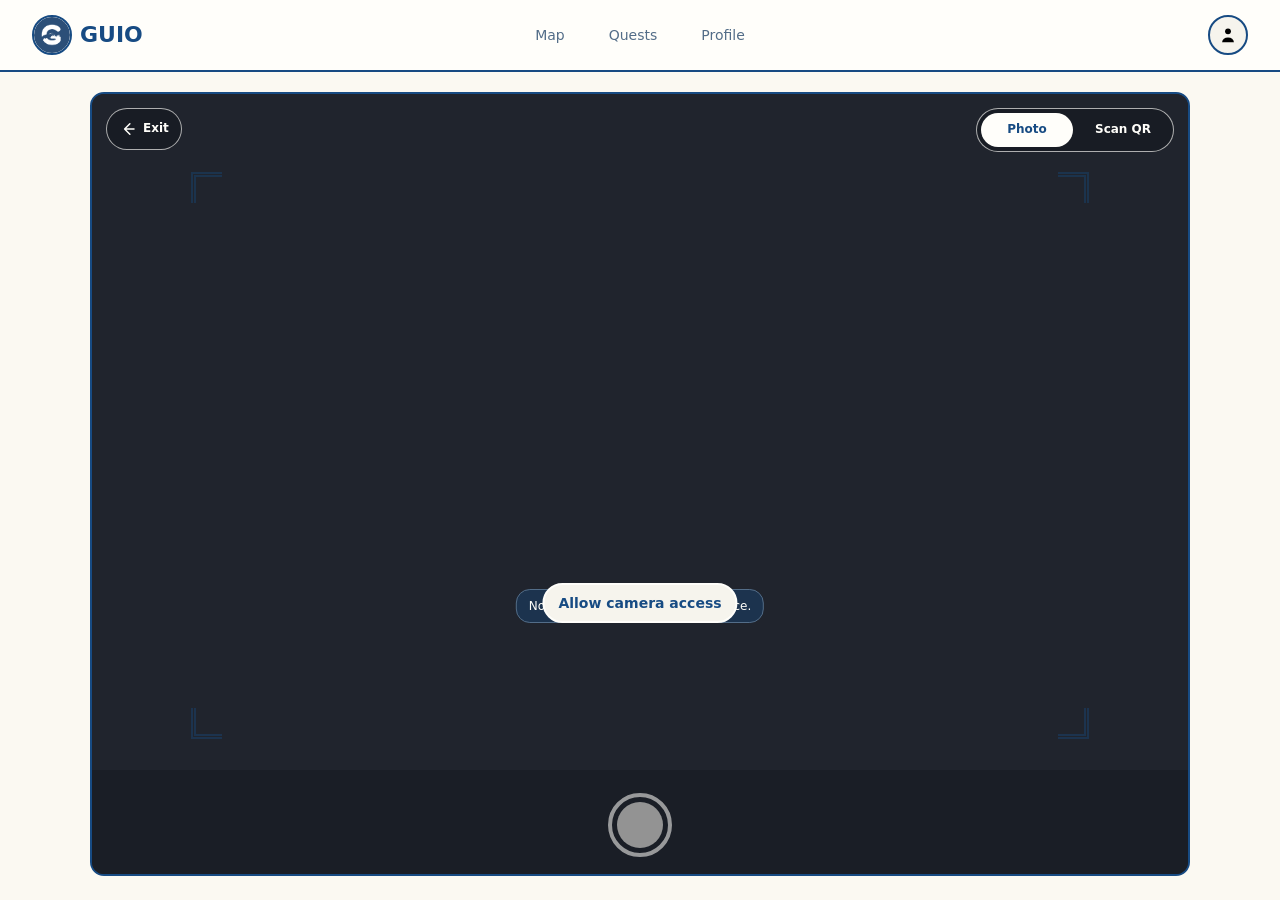
<file: html/camera.html>
<!-- Camera -->

<!doctype html>
<html lang="en">

<head>
  <meta charset="utf-8">
  <meta name="viewport" content="width=device-width, initial-scale=1">
  <title>GUIO — Camera</title>
  <meta name="theme-color" content="#FBF9F2">
  <link rel="icon" type="image/png" href="../assets/guio_logo.png"> <!-- Logo for browser tab -->
  <link rel="stylesheet" href="../css/camera.css?v=restore-mobile-quest-tab-1">
  <script src="../js/gallery-storage.js?v=1" defer></script>
  <script src="../js/profile.js?v=15" defer></script>
  <script src="../js/camera.js?v=photo-saved-gallery-1" defer></script>
</head>

<body>

  <!-- Navigation bar -->
  <header id="top-nav">
    <h1 class="brand">
      <a href="../index.html">
        <span class="logo">
          <img class="logo-icon" src="../assets/guio_logo.png" alt="GUIO logo"></span>GUIO
      </a>
    </h1>
    <nav id="main-nav" aria-label="Main">
      <ul>
        <li><a href="../index.html">Map</a></li>
        <li><a href="quests.html">Quests</a></li>
        <li><a href="profile.html">Profile</a></li>
      </ul>
    </nav>
    <div class="header-stats" id="player-status">
      <div class="avatar" id="player-avatar" role="img" aria-label="Profile">
        <svg class="icon" viewBox="0 0 24 24" aria-hidden="true"><circle cx="12" cy="8" r="3.2"/><path d="M5.5 20c.4-3.4 2.8-5.3 6.5-5.3s6.1 1.9 6.5 5.3"/></svg>
      </div>
    </div>
  </header>

  <!-- Main content of camera webpage -->
  <main class="main">
    <section class="camera-panel">
      <video class="camera-feed" id="camera-feed" autoplay playsinline muted></video>
      <img class="captured-photo" id="captured-photo" alt="Captured check-in photo" hidden>
      <div class="gps-badge" id="gps-badge" hidden>
        <img class="gps-icon" src="../assets/pin.png" alt="">
        <span id="gps-badge-text">Locating you…</span>
      </div>

      <a class="camera-exit" href="../index.html" aria-label="Exit camera and return to map">
        <svg viewBox="0 0 24 24" aria-hidden="true" focusable="false">
          <path d="m14.5 5-7 7 7 7M8 12h12" />
        </svg>
        <span>Exit</span>
      </a>

      <div class="camera-modes" role="group" aria-label="Camera mode">
        <button class="camera-mode is-active" id="photo-mode" type="button" aria-pressed="true">Photo</button>
        <button class="camera-mode" id="qr-mode" type="button" aria-pressed="false">Scan QR</button>
      </div>

      <!-- Border design for camera -->
      <div class="camera">
        <i class="corner tl"></i>
        <i class="corner tr"></i>
        <i class="corner bl"></i>
        <i class="corner br"></i>
        <div class="preview-caption" id="preview-caption">Requesting camera access…</div>
        <button class="camera-retry" id="camera-retry" type="button" hidden>Allow camera access</button>
      </div>
      <div class="qr-result" id="qr-result" hidden aria-live="polite">
        <p id="qr-result-text"></p>
        <button id="qr-rescan" type="button" hidden>Scan again</button>
      </div>
      
      <!-- Dock for camera shutter, flash, and gallery -->
      <div class="camera-dock">
        <div class="shutter-wrap">
          <button class="shutter" id="capture-button" type="button" aria-label="Take photo"></button>
        </div>
      </div>
    </section>
    
    <!-- Sidebar contents -->
    <aside class="sidebar">
      <section class="site-card">
        <span class="site-thumb">
          <img class="site-icon" src="../assets/pin.png" alt="">
        </span>
        <!-- Nearest site card -->
        <div class="site-info">
          <span class="range-tag" id="range-tag">Finding your nearest spot…</span>
          <h1 id="site-name">Finding nearest spot…</h1>
          <p id="site-type">Waiting for your location.</p>
        </div>
      </section>
      <!-- Check-in steps card -->
      <section class="steps-card">
        <h2>Next step</h2>
        <div class="step current" id="step-photo">
          <span class="step-indicator">1</span>
          <span>Take your photo</span>
        </div>
        <div class="step pending" id="step-proof">
          <span class="step-indicator">2</span>
          <span>Your photo opens in My Gallery</span>
        </div>
      </section>
      <!-- Check-in stamp reward -->
      <section class="reward-card">
        <span class="photo-saved-check" role="img" aria-label="Success">
          <svg viewBox="0 0 48 48" aria-hidden="true">
            <path d="m11 24 9 9 18-19" />
          </svg>
        </span>
        <div>
          <strong id="reward-title">My Gallery</strong>
          <p id="reward-description">After you take a photo, it will be saved and your gallery will open.</p>
        </div>
      </section>
      <!-- List of recent check-ins card -->
      <section class="recent-card">
        <h2>Recent check-ins</h2>
        <div id="recent-checkins-list">
          <p class="recent-empty">Your saved photos appear in My Gallery.</p>
        </div>
      </section>
    </aside>
  </main>

  <!-- Pop up dialog after taking a picture -->
  <dialog class="checkin-dialog" id="checkin-dialog">
    <div class="checkin-dialog-content">
      <button class="dialog-close" id="close-checkin-dialog" type="button">×</button>
      <img class="reward-icon" src="../assets/camera.png" alt="">
      <h2 id="checkin-dialog-title">Photo saved</h2>
      <!-- Details about the site where the user checked in -->
      <p class="completion-site">
        <span id="completion-site-label" hidden>Spot</span>
        <span id="completion-site"></span>
        <span id="completion-site-separator"> · </span>
        <span id="verification-status" class="verification-status">Verified by GPS</span>
      </p>
      <p id="completion-verification" hidden></p>
      <div class="completion-rewards">
        <span>
          <span id="completion-stamp-label">Saved to</span>
          <span id="completion-stamp">My Gallery</span>
        </span>
      </div>
      <!-- Display current quest -->
      <div class="completion-quest" id="completion-quest" hidden>
        <img src="../assets/Group.png" alt="">
        <span>Hidden Gems Trail: — / — sites</span>
      </div>
      <div id="completion-distance-row" hidden>
        <span>Distance</span>
        <span id="completion-distance"></span>
      </div>
      <div class="dialog-actions">
        <button class="dialog-done" id="done-checkin-dialog" type="button">Take another photo</button>
        <a class="view-passport" id="view-gallery-link" href="profile.html#view-gallery">View My Gallery</a>
      </div>
    </div>
  </dialog>

</body>
</html>
</file>
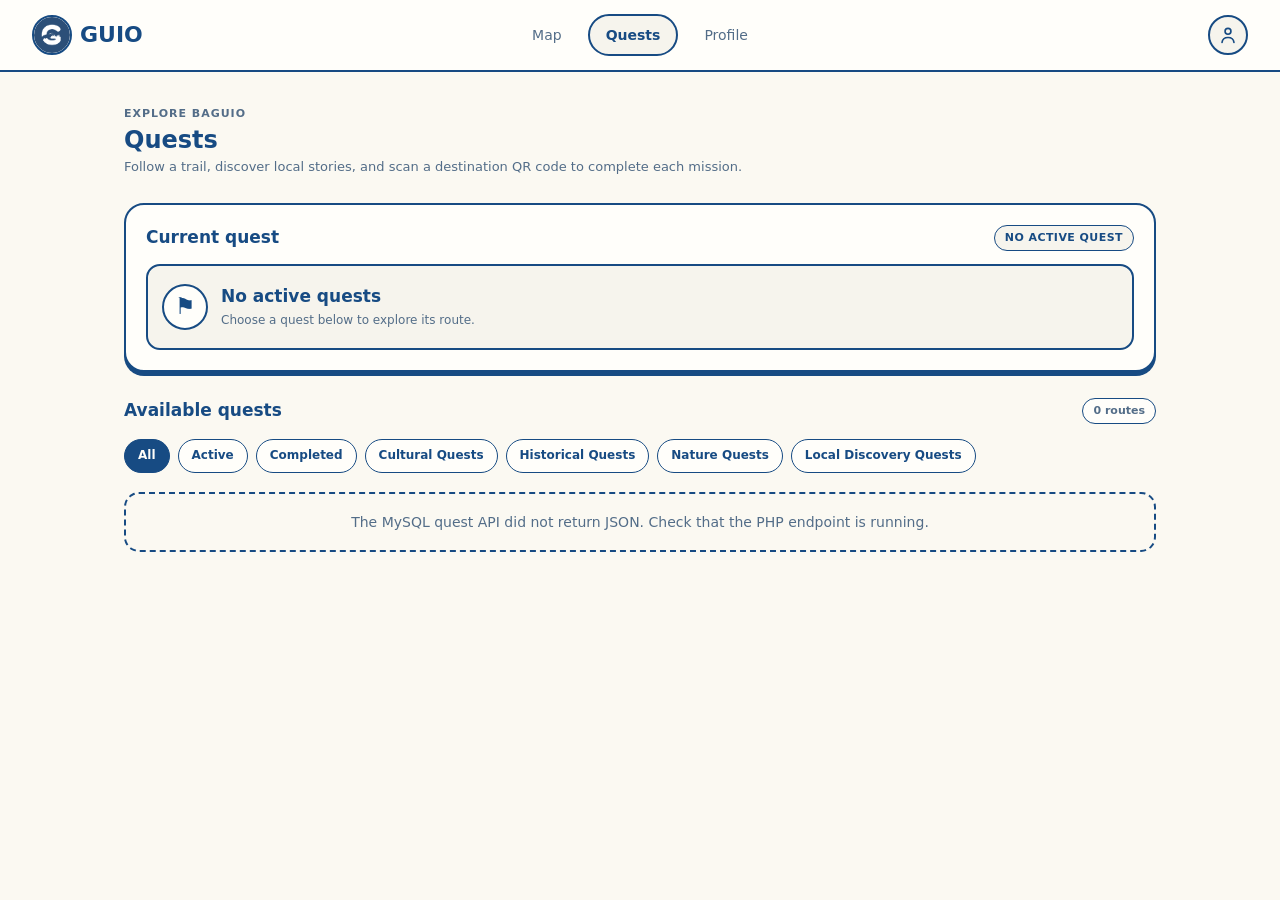
<file: html/quests.html>
<!doctype html>
<html lang="en">
<head>
  <meta charset="utf-8">
  <meta name="viewport" content="width=device-width, initial-scale=1">
  <meta name="theme-color" content="#FBF9F2">
  <title>GUIO - Quests</title>
  <link rel="icon" type="image/png" href="../assets/guio_logo.png">
  <link rel="stylesheet" href="../css/quests.css?v=quest-qr-scan-only-1">
  <script src="../js/account-context.js?v=2" defer></script>
  <script src="../js/quests.js?v=quest-qr-scan-only-1" defer></script>
</head>
<body>
  <header id="top-nav">
    <h1 class="brand">
      <a href="../index.html" aria-label="GUIO home">
        <span class="logo"><img class="logo-icon" src="../assets/guio_logo.png" alt="GUIO logo"></span>GUIO
      </a>
    </h1>
    <nav id="main-nav" aria-label="Main">
      <ul>
        <li><a href="../index.html">Map</a></li>
        <li><a href="quests.html" aria-current="page">Quests</a></li>
        <li><a href="profile.html">Profile</a></li>
      </ul>
    </nav>
    <div class="header-stats" id="player-status">
      <div class="avatar" id="player-avatar" role="img" aria-label="Profile">
        <svg class="icon" viewBox="0 0 24 24" aria-hidden="true"><circle cx="12" cy="8" r="3.2"/><path d="M5.5 20c.4-3.4 2.8-5.3 6.5-5.3s6.1 1.9 6.5 5.3"/></svg>
      </div>
    </div>
  </header>

  <main class="quest-page">
    <div class="page-heading">
      <div>
        <p class="eyebrow">Explore Baguio</p>
        <h1>Quests</h1>
        <p class="page-intro">Follow a trail, discover local stories, and scan a destination QR code to complete each mission.</p>
      </div>
    </div>

    <section class="current-card" aria-labelledby="current-heading">
      <div class="section-kicker">
        <div>
          <h2 id="current-heading">Current quest</h2>
        </div>
        <span class="status-pill" id="current-status">Loading</span>
      </div>
      <div id="current-quest-content" aria-live="polite">
        <p class="loading-copy" role="status">Checking your quest progress…</p>
      </div>
    </section>

    <section class="browse-section" aria-labelledby="browse-heading">
      <div class="section-heading-row">
        <div>
          <h2 id="browse-heading">Available quests</h2>
        </div>
        <span class="result-count" id="quest-count">Loading</span>
      </div>

      <div class="filters" id="quest-filters" role="group" aria-label="Filter quests by category">
      </div>
      <p class="category-description" id="category-description" aria-live="polite" hidden></p>

      <div class="quest-grid" id="quest-grid" aria-live="polite">
        <p class="loading-copy" role="status">Loading quests…</p>
      </div>
    </section>
  </main>

  <dialog class="quest-dialog" id="quest-dialog" aria-labelledby="dialog-quest-title">
    <div class="dialog-card">
      <div class="dialog-topline">
        <span class="eyebrow">Quest details</span>
        <button class="icon-button" type="button" data-close-quest aria-label="Close quest details">
          <svg viewBox="0 0 24 24" aria-hidden="true"><path d="M6 6l12 12M18 6L6 18" /></svg>
        </button>
      </div>
      <div class="dialog-title-row">
        <span class="quest-emblem" aria-hidden="true">⚑</span>
        <div>
          <div class="tag-row" id="dialog-tags"></div>
          <h2 id="dialog-quest-title"></h2>
        </div>
      </div>
      <p class="dialog-description" id="dialog-quest-description"></p>
      <p class="dialog-next-location" id="dialog-quest-next-location" hidden></p>
      <div class="progress-block">
        <div class="progress-label"><strong id="dialog-progress-label">Missions</strong><span id="dialog-progress-count"></span></div>
        <div class="progress-track"><span id="dialog-progress-fill"></span></div>
      </div>
      <div class="mission-section">
        <div class="section-heading-row compact"><h3>Missions</h3><span id="dialog-mission-total"></span></div>
        <ol class="mission-list" id="dialog-missions"></ol>
      </div>
      <p class="quest-incomplete-message" id="dialog-incomplete-message" role="status" hidden>You still have not finished your current quest</p>
      <button class="primary-button dialog-action" id="open-mission" type="button">View next mission</button>
    </div>
  </dialog>

  <dialog class="quest-dialog mission-dialog" id="mission-dialog" aria-labelledby="mission-title">
    <div class="dialog-card">
      <div class="dialog-topline">
        <button class="back-button" type="button" data-back-quest>← Quest details</button>
        <button class="icon-button" type="button" data-close-mission aria-label="Close mission">
          <svg viewBox="0 0 24 24" aria-hidden="true"><path d="M6 6l12 12M18 6L6 18" /></svg>
        </button>
      </div>
      <div class="mission-image" aria-hidden="true"><span>⌖</span></div>
      <div class="tag-row" id="mission-tags"></div>
      <h2 id="mission-title"></h2>
      <p class="mission-location" id="mission-location"></p>
      <p class="dialog-description" id="mission-description">Visit this destination and scan its QR code provided by the focal person.</p>
      <section class="todo-card" aria-labelledby="mission-todo-heading">
        <h3 id="mission-todo-heading">What to do here</h3>
        <ol>
          <li><span>1</span><span>Explore the site and its local story</span></li>
          <li><span>2</span><span>Look for details that make this stop unique</span></li>
          <li><span>3</span><span>Ask the destination focal person for the QR code</span></li>
        </ol>
      </section>
      <section class="speaker-question" id="newtown-question" aria-labelledby="newtown-question-prompt" hidden>
        <h3 id="newtown-question-prompt">Answer the question raised by the speaker:</h3>
        <div class="speaker-answer-options" role="group" aria-label="Choose a statement">
          <button class="secondary-button" type="button" data-speaker-statement="A" aria-pressed="false">Statement A</button>
          <button class="secondary-button" type="button" data-speaker-statement="B" aria-pressed="false">Statement B</button>
        </div>
        <p id="newtown-answer-status" role="status" aria-live="polite">Choose a statement.</p>
      </section>
      <div class="reward-row mission-reward">
        <span class="reward-icon" aria-hidden="true">✦</span>
        <div><strong>Mission verification</strong><span id="mission-reward-copy">Scan the destination QR code to complete this mission.</span></div>
      </div>
      <div class="destination-qr-controls">
        <video id="destination-qr-video" playsinline muted hidden></video>
        <button class="primary-button dialog-action" id="scan-destination-qr" type="button">Scan destination QR</button>
        <p id="destination-qr-status" role="status" aria-live="polite">Start the quest to scan destination codes.</p>
      </div>
    </div>
  </dialog>
</body>
</html>
</file>
<file: css/camera.css>
/* ==========================================================================
   1. TOKENS AND BASE 
   ========================================================================== */
:root {
    /* Declare initial variables for color palette */
    --ink: #174B83;
    --cream: #FBF9F2;
    --white: #FFFEFA;
    --gold: #F6F4ED;
    --gold-tint: #F6F4ED;
    --teal: #174B83;
    --teal-tint: #F6F4ED;
    --avatar: #F6F4ED;
    --line: #D8E0E9;
    --muted: #536D88;
    --coral: #174B83;
    --transparent: #174b8362;

    /* Declare values for shared variables*/
    --radius: 14px; /* Card corner radius */
    --shadow: 0 3px 0 var(--ink); /* Card shadow */
    --nav-h: 72px; /* Desktop navigation height */
    --bottom-nav-h: 68px; /* Mobile bottom navigation height */
    --font: Inter, system-ui, -apple-system, "Segoe UI", Roboto, sans-serif; /* Font family */
}

*, *::before, *::after {
    box-sizing: border-box; /* Include padding and borders in size calculations. */
    font-family: var(--font); /* Set the typeface. */
}

[hidden] {
    display: none !important; /* Set how the element is laid out. */
}

body {
    margin: 0; /* Set the outer spacing. */
    padding-bottom: calc(var(--bottom-nav-h) + env(safe-area-inset-bottom)); /* Set the bottom inner spacing. */
    background: var(--cream);
    color: var(--ink); /* Set the text color. */
    font: 400 14px/1.45 var(--font); /* Set font shorthand properties. */
    -webkit-text-size-adjust: 100%; /* Control automatic text resizing in WebKit browsers. */
}

h1, h2, h3, h4, p, ul, ol, figure, fieldset, dl {
    margin: 0; /* Set the outer spacing. */
    padding: 0; /* Set the inner spacing. */
}

ul, ol {
    list-style: none; /* Set list marker styling. */
}

img {
    display: block; /* Set how the element is laid out. */
    max-width: 100%; /* Limit the maximum element width. */
}

a {
    color: inherit; /* Set the text color. */
}

button, input, select, textarea {
    font: inherit; /* Set font shorthand properties. */
    color: inherit; /* Set the text color. */
}

button {
    cursor: pointer; /* Set the pointer cursor appearance. */
}

:focus-visible {
    outline: 3px solid var(--coral); /* Draw an outline around the element. */
    outline-offset: 2px; /* Set the gap between outline and element. */
}

/* ==========================================================================
   2. TOP NAV (RESPONSIVE HEADER & FIXED BOTTOM BAR FOR PHONES) 
   ========================================================================== */

#top-nav {
    position: sticky; /* Set the element positioning method. */
    top: 0; /* Set the top position offset. */
    z-index: 20; /* Set the stacking order. */
    display: flex; /* Set how the element is laid out. */
    align-items: center; /* Align children along the cross axis. */
    justify-content: space-between; /* Align children along the main axis. */
    gap: 12px; /* Set spacing between children. */
    min-height: 56px; /* Set the minimum element height. */
    padding: 0 16px; /* Set the inner spacing. */
    background: var(--white); /* Set the element background. */
    border-bottom: 2px solid var(--ink); /* Set the bottom border. */
}

#connection-bar {
    display: none !important;
}

#connection-bar p {
    margin: 0;
}

.brand {
    font-size: 18px; /* Set the text size. */
    font-weight: 800; /* Set the text weight. */
}

.brand a {
    position: relative; /* Set the element positioning method. */
    display: flex; /* Set how the element is laid out. */
    align-items: center; /* Align children along the cross axis. */
    gap: 8px; /* Set spacing between children. */
    text-decoration: none; /* Set text decoration. */
}

.brand .logo {
    width: 32px; /* Set the element width. */
    height: 32px; /* Set the element height. */
    position: relative; /* Set the element positioning method. */
    flex: 0 0 32px; /* Set the flex item sizing behavior. */
    display: grid; /* Set how the element is laid out. */
    place-items: center; /* Align items within their grid cells. */
    overflow: hidden; /* Keep the logo image inside its circle. */
    border: 2px solid var(--ink); /* Set the element border. */
    border-radius: 50%; /* Round the element corners. */
    background: var(--white); /* Set the element background. */
}

.brand .logo-icon {
    width: 100%; /* Set the element width. */
    height: 100%; /* Set the element height. */
    max-width: 100%; /* Keep the image within the logo circle. */
    max-height: 100%; /* Keep the image within the logo circle. */
    z-index: 1; /* Set the stacking order. */
    border-radius: 50%; /* Clip the square logo asset into a round mark. */
    object-fit: cover; /* Control how replaced content fits its box. */
    pointer-events: none; /* Control pointer interaction with the element. */
}

/* Mobile Bottom Bar Navigation */
#main-nav {
    position: fixed; /* Set the element positioning method. */
    inset: auto 0 0 0; /* Set offsets on all four sides. */
    z-index: 30; /* Set the stacking order. */
    padding-bottom: env(safe-area-inset-bottom, 0px); /* Set the bottom inner spacing. */
    background: var(--white); /* Set the element background. */
    border-top: 2px solid var(--ink); /* Set the top border. */
}

#main-nav ul {
    display: grid; /* Set how the element is laid out. */
    grid-template-columns: repeat(3, minmax(0, 1fr)); /* Define the grid column layout. */
    align-items: center; /* Align nav items vertically. */
    min-height: calc(var(--bottom-nav-h) - 2px); /* Keep footer height consistent. */
    gap: 8px; /* Set spacing between children. */
    padding: 8px 12px; /* Set the inner spacing. */
}

#main-nav a {
    display: block; /* Set how the element is laid out. */
    padding: 10px 4px; /* Set the inner spacing. */
    border: 2px solid transparent; /* Set the element border. */
    border-radius: 99px; /* Round the element corners. */
    color: var(--muted); /* Set the text color. */
    font-size: 12px; /* Set the text size. */
    font-weight: 500; /* Set the text weight. */
    text-align: center; /* Align the text. */
    text-decoration: none; /* Set text decoration. */
}

#main-nav a[aria-current="page"] {
    background: var(--gold-tint); /* Set the element background. */
    border-color: var(--ink); /* Set the border color. */
    color: var(--ink); /* Set the text color. */
    font-weight: 700; /* Set the text weight. */
}

/* Player Status Badges */
#player-status {
    display: flex; /* Set how the element is laid out. */
    align-items: center; /* Align children along the cross axis. */
    justify-content: flex-end; /* Align status items to the right. */
    gap: 10px; /* Set spacing between children. */
    min-width: 0; /* Allow the status group to fit narrow screens. */
}

.stat-pill {
    display: inline-flex; /* Set how the element is laid out. */
    align-items: center; /* Align children along the cross axis. */
    gap: 4px; /* Set spacing between children. */
    padding: 3px 10px; /* Set the inner spacing. */
    border: 1px solid var(--ink); /* Set the element border. */
    border-radius: 99px; /* Round the element corners. */
    background: var(--gold-tint); /* Set the element background. */
    font-size: 12px; /* Set the text size. */
    font-weight: 600; /* Set the text weight. */
    line-height: 1.45; /* Set the line spacing. */
    color: var(--ink); /* Set the text color. */
    white-space: nowrap; /* Control whitespace and text wrapping. */
}

.stat-pill.star {
    background: var(--teal-tint); /* Set the element background. */
}

.avatar {
    width: 40px; /* Set the element width. */
    height: 40px; /* Set the element height. */
    flex: 0 0 40px; /* Set the flex item sizing behavior. */
    display: flex; /* Keep the profile avatar visible on mobile. */
    align-items: center; /* Align children along the cross axis. */
    justify-content: center; /* Align children along the main axis. */
    overflow: hidden; /* Control content outside the element bounds. */
    border: 2px solid var(--ink); /* Set the element border. */
    border-radius: 50%; /* Round the element corners. */
    background: var(--avatar); /* Set the element background. */
}

.avatar .icon {
    width: 22px; /* Set the element width. */
    height: 22px; /* Set the element height. */
}

#player-status > .stat-pill:has(#streak-count:empty) {
    display: none; /* Set how the element is laid out. */
}

/* ==========================================================================
   3. CAMERA PAGE
   ========================================================================== */
.main {
    display: grid; /* Set how the element is laid out. */
    grid-template-columns: minmax(0, 1fr); /* Define the grid column layout. */
    gap: 16px; /* Set spacing between children. */
    max-width: 1440px; /* Limit the maximum element width. */
    margin: 0 auto; /* Set the outer spacing. */
    padding: 16px 12px 0; /* Set the inner spacing. */
}

@media (max-width: 1023px) {
    body {
        height: 100dvh;
        overflow: hidden;
        padding-bottom: 0;
    }

    .main {
        position: fixed;
        top: var(--nav-h);
        right: 0;
        bottom: 0;
        left: 0;
        height: auto;
        margin: 0;
        overflow-y: auto;
        padding-bottom: 16px;
        color-scheme: light;
        scrollbar-color: auto;
        scrollbar-width: auto;
    }
}

@media (max-width: 767px) {
    #main-nav a {
        display: flex;
        align-items: center;
        justify-content: center;
        width: 100%;
        max-width: 160px;
        min-height: 44px;
        margin: 0 auto;
        padding: 8px;
    }

    #top-nav {
        position: fixed; /* Match the full-width mobile header on index. */
        top: 0;
        left: 0;
        right: 0;
    }

    .main {
        top: 56px; /* Keep the scrolling content below the fixed header. */
        bottom: var(--bottom-nav-h);
        padding-bottom: calc(var(--bottom-nav-h) + 16px + env(safe-area-inset-bottom, 0px));
    }

}

.camera-panel {
    min-height: max(420px, calc(100svh - 56px - var(--bottom-nav-h) - 16px)); /* Set the minimum element height. */
    position: relative; /* Set the element positioning method. */
    overflow: hidden; /* Control content outside the element bounds. */
    border: 2px solid var(--ink); /* Set the element border. */
    border-radius: 14px; /* Round the element corners. */
    background: var(--camera); /* Set the element background. */
    color: var(--white); /* Set the text color. */
}

.camera-feed,
.captured-photo {
    position: absolute; /* Set the element positioning method. */
    z-index: 0; /* Set the stacking order. */
    inset: 0; /* Set offsets on all four sides. */
    width: 100%; /* Set the element width. */
    height: 100%; /* Set the element height. */
    object-fit: cover; /* Control how replaced content fits its box. */
}

.camera-feed {
    background: var(--camera); /* Set the element background. */
}

.gps-badge {
    position: absolute; /* Set the element positioning method. */
    z-index: 1; /* Set the stacking order. */
    top: 17px; /* Set the top position offset. */
    left: 17px; /* Set the left position offset. */
    display: flex; /* Set how the element is laid out. */
    align-items: center; /* Align children along the cross axis. */
    gap: 5px; /* Set spacing between children. */
    padding: 5px 10px; /* Set the inner spacing. */
    border-radius: 16px; /* Round the element corners. */
    background: var(--teal-tint); /* Set the element background. */
    color: var(--ink); /* Set the text color. */
    font-size: 12px; /* Set the text size. */
    font-weight: 700; /* Set the text weight. */
    border-style: solid;
    border-width: 1px;
    border-color: var(--teal);
}

.gps-icon {
    width: 12px; /* Set the element width. */
    height: 12px; /* Set the element height. */
}

.camera {
    position: absolute; /* Set the element positioning method. */
    z-index: 1; /* Set the stacking order. */
    inset: 83px 15.5% 192px; /* Set offsets on all four sides. */
    display: grid; /* Set how the element is laid out. */
    place-items: center; /* Align items within their grid cells. */
}

.corner {
    width: 31px; /* Set the element width. */
    height: 31px; /* Set the element height. */
    position: absolute; /* Set the element positioning method. */
    border-color: var(--transparent); /* Set the border color. */
    border-style: double; /* Set the border line style. */
}

.corner.tl {
    top: 0; /* Set the top position offset. */
    left: 0; /* Set the left position offset. */
    border-width: 5px 0 0 5px; /* Set the border thickness. */
}

.corner.tr {
    top: 0; /* Set the top position offset. */
    right: 0; /* Set the right position offset. */
    border-width: 5px 5px 0 0; /* Set the border thickness. */
}

.corner.bl {
    bottom: 0; /* Set the bottom position offset. */
    left: 0; /* Set the left position offset. */
    border-width: 0 0 5px 5px; /* Set the border thickness. */
}

.corner.br {
    bottom: 0; /* Set the bottom position offset. */
    right: 0; /* Set the right position offset. */
    border-width: 0 5px 5px 0; /* Set the border thickness. */
}

.preview-caption {
    position: absolute; /* Set the element positioning method. */
    z-index: 2; /* Set the stacking order. */
    left: 50%; /* Center the caption within the camera preview. */
    bottom: 14px; /* Set the bottom position offset. */
    width: fit-content; /* Let the background fit the message length. */
    max-width: calc(100% - 40px); /* Keep long messages inside the preview. */
    padding: 8px 12px; /* Add space between the text and its background. */
    transform: translateX(-50%); /* Center the content-sized caption. */
    border: 1px solid var(--muted); /* Match the page's bold card outlines. */
    border-radius: var(--radius); /* Match the page's rounded cards. */
    background: var(--transparent); /* Keep text readable over light or dark video. */
    text-align: center; /* Align the text. */
    color: var(--white); /* Set the text color. */
    font-size: 12px; /* Set the text size. */
    line-height: 1.35; /* Keep wrapped messages compact and legible. */
}

.camera-retry,
.verify-retry {
    position: absolute; /* Set the element positioning method. */
    z-index: 3; /* Set the stacking order. */
    bottom: 46px; /* Set the bottom position offset. */
    left: 50%; /* Set the left position offset. */
    transform: translateX(-50%); /* Apply a visual transform. */
    padding: 8px 14px; /* Set the inner spacing. */
    border: 2px solid var(--white); /* Set the element border. */
    border-radius: 99px; /* Round the element corners. */
    background: var(--gold); /* Set the element background. */
    color: var(--ink); /* Set the text color. */
    font-weight: 700; /* Set the text weight. */
    white-space: nowrap; /* Control whitespace and text wrapping. */
}

.camera-dock {
    position: absolute; /* Set the element positioning method. */
    z-index: 3; /* Set the stacking order. */
    right: 0; /* Set the right position offset. */
    bottom: 0; /* Set the bottom position offset. */
    left: 0; /* Set the left position offset. */
    height: 117px; /* Set the element height. */
    display: flex; /* Set how the element is laid out. */
    align-items: center; /* Align children along the cross axis. */
    justify-content: space-between; /* Align children along the main axis. */
    padding: 0 7.5%; /* Set the inner spacing. */
    background: var(--transparent); /* Set the element background. */
}

.dock-button {
    width: 48px; /* Set the element width. */
    height: 48px; /* Set the element height. */
    display: grid; /* Set how the element is laid out. */
    place-items: center; /* Align items within their grid cells. */
    border: 2px solid var(--white); /* Set the element border. */
    border-radius: 12px; /* Round the element corners. */
    color: var(--white); /* Set the text color. */
}

.gallery-icon {
    width: 22px; /* Set the element width. */
    height: 22px; /* Set the element height. */
}

.dock-button.flash {
    border-radius: 50%; /* Round the element corners. */
    padding: 0; /* Set the inner spacing. */
    background: transparent; /* Set the element background. */
    transition: background-color 120ms ease, box-shadow 120ms ease; /* Animate changes to the listed properties. */
}

.dock-button.flash.active {
    background: var(--gold); /* Set the element background. */
    box-shadow: 0 0 18px rgba(23, 75, 131, 0.4); /* Add a shadow behind the element. */
}

.dock-button.flash:disabled {
    cursor: not-allowed; /* Set the pointer cursor appearance. */
    opacity: 0.55; /* Set the element transparency. */
}

.flash-icon {
    width: 23px; /* Set the element width. */
    height: 23px; /* Set the element height. */
}

.shutter-wrap {
    position: absolute; /* Set the element positioning method. */
    left: 50%; /* Set the left position offset. */
    bottom: 25px; /* Set the bottom position offset. */
    transform: translateX(-50%); /* Apply a visual transform. */
}

.shutter {
    width: 68px; /* Set the element width. */
    height: 68px; /* Set the element height. */
    position: relative; /* Set the element positioning method. */
    display: grid; /* Set how the element is laid out. */
    place-items: center; /* Align items within their grid cells. */
    padding: 0; /* Set the inner spacing. */
    border: 4px solid var(--white); /* Set the element border. */
    border-radius: 50%; /* Round the element corners. */
    background: transparent; /* Set the element background. */
}

.shutter::before {
    width: 48px; /* Set the element width. */
    height: 48px; /* Set the element height. */
    content: ""; /* Set generated pseudo-element content. */
    border-radius: 50%; /* Round the element corners. */
    background: var(--gold); /* Set the element background. */
}

.sidebar {
    display: flex; /* Set how the element is laid out. */
    flex-direction: column; /* Set the direction of flex items. */
    gap: 10px; /* Set spacing between children. */
}

.site-card, .steps-card, .reward-card, .recent-card {
    border: 2px solid var(--ink); /* Set the element border. */
    border-radius: var(--radius); /* Round the element corners. */
    background: var(--white); /* Set the element background. */
    box-shadow: var(--shadow); /* Add a shadow behind the element. */
}

.site-card {
    min-height: 91px; /* Set the minimum element height. */
    display: flex; /* Set how the element is laid out. */
    align-items: center; /* Align children along the cross axis. */
    gap: 12px; /* Set spacing between children. */
    padding: 12px; /* Set the inner spacing. */
    border-bottom-width: 4px; /* Set the bottom border thickness. */
}

.site-thumb {
    width: 84px; /* Set the element width. */
    height: 84px; /* Set the element height. */
    flex: 0 0 84px; /* Set the flex item sizing behavior. */
    display: grid; /* Set how the element is laid out. */
    place-items: center; /* Align items within their grid cells. */
    border-radius: 9px; /* Round the element corners. */
    color: var(--muted); /* Set the text color. */
    padding: 7px; /* Set the inner spacing. */
}

.site-icon {
    width: 100%; /* Set the element width. */
    height: 100%; /* Set the element height. */
    object-fit: contain; /* Control how replaced content fits its box. */
}

.site-info {
    min-width: 0; /* Set the minimum element width. */
    display: grid; /* Set how the element is laid out. */
    gap: 4px; /* Set spacing between children. */
}

.range-tag {
    display: inline-block; /* Set how the element is laid out. */
    justify-self: start; /* Align this item within its grid area. */
    width: fit-content; /* Set the element width. */
    max-width: 100%; /* Limit the maximum element width. */
    margin-bottom: 0; /* Set the bottom outer spacing. */
    padding: 3px 9px; /* Set the inner spacing. */
    border: 1px solid var(--teal); /* Set the element border. */
    border-radius: 12px; /* Round the element corners. */
    background: var(--teal-tint); /* Set the element background. */
    color: var(--ink); /* Set the text color. */
    font-size: 12px; /* Set the text size. */
    line-height: 1.2; /* Set the line spacing. */
}

.range-tag.out-of-range,
.gps-badge.out-of-range {
    border-color: var(--coral); /* Set the border color. */
    background: #FDE8E8; /* Set the element background. */
    color: #8B1E24; /* Set the text color. */
}

.site-info h1 {
    margin: 0; /* Set the outer spacing. */
    font-size: 16px; /* Set the text size. */
    font-weight: 800; /* Set the text weight. */
    line-height: 1.2; /* Set the line spacing. */
}

.site-info p {
    margin: 0; /* Set the outer spacing. */
    color: var(--muted); /* Set the text color. */
    font-size: 12px; /* Set the text size. */
    line-height: 1.2; /* Set the line spacing. */
}

.steps-card {
    min-height: 141px; /* Set the minimum element height. */
    padding: 14px; /* Set the inner spacing. */
}

.steps-card h2, .recent-card h2 {
    margin: 0 0 9px; /* Set the outer spacing. */
    font-size: 15px; /* Set the text size. */
    font-weight: 800; /* Set the text weight. */
}

.step {
    min-height: 32px; /* Set the minimum element height. */
    display: flex; /* Set how the element is laid out. */
    align-items: center; /* Align children along the cross axis. */
    gap: 9px; /* Set spacing between children. */
    font-size: 12px; /* Set the text size. */
}

.step-indicator {
    width: 23px; /* Set the element width. */
    height: 23px; /* Set the element height. */
    flex: 0 0 23px; /* Set the flex item sizing behavior. */
    display: grid; /* Set how the element is laid out. */
    place-items: center; /* Align items within their grid cells. */
    border: 1.5px solid var(--line); /* Set the element border. */
    border-radius: 50%; /* Round the element corners. */
    color: var(--muted); /* Set the text color. */
    font-weight: 700; /* Set the text weight. */
}

.step.complete .step-indicator {
    background: var(--teal); /* Set the element background. */
    color: var(--white);
}

.step.unverified-complete {
    color: var(--muted); /* Set the text color. */
}

.step.unverified-complete .step-indicator {
    border-color: var(--muted); /* Set the border color. */
    background: var(--gold-tint); /* Set the element background. */
    color: var(--muted); /* Set the text color. */
}

.step.current {
    font-weight: 700; /* Set the text weight. */
}

.step.current .step-indicator {
    background: var(--gold); /* Set the element background. */
}

.step.pending {
    color: var(--muted); /* Set the text color. */
}

.step.pending .step-indicator {
    border-color: var(--muted); /* Set the border color. */
}

.shutter:disabled {
    cursor: not-allowed; /* Set the pointer cursor appearance. */
    opacity: 0.55; /* Set the element transparency. */
}

.reward-card {
    min-height: 53px; /* Set the minimum element height. */
    display: flex; /* Set how the element is laid out. */
    align-items: center; /* Align children along the cross axis. */
    gap: 12px; /* Set spacing between children. */
    padding: 9px 13px; /* Set the inner spacing. */
    background: var(--gold-tint); /* Set the element background. */
}

.reward-icon {
    width: 30px; /* Set the element width. */
    height: 30px; /* Set the element height. */
    flex: 0 0 30px; /* Set the flex item sizing behavior. */
    object-fit: contain; /* Control how replaced content fits its box. */
}

.reward-card strong {
    display: block; /* Set how the element is laid out. */
    margin-bottom: 2px; /* Set the bottom outer spacing. */
    font-size: 12px; /* Set the text size. */
}

.reward-card p {
    margin: 0; /* Set the outer spacing. */
    color: var(--muted); /* Set the text color. */
    font-size: 12px; /* Set the text size. */
}

.recent-card {
    padding: 14px; /* Set the inner spacing. */
}

.recent-card h2 {
    margin-bottom: 7px; /* Set the bottom outer spacing. */
}

.recent-empty {
    color: var(--muted); /* Set the text color. */
    font-size: 12px; /* Set the text size. */
}

.recent-item {
    display: flex; /* Set how the element is laid out. */
    align-items: center; /* Align children along the cross axis. */
    gap: 9px; /* Set spacing between children. */
    min-height: 52px; /* Set the minimum element height. */
}

.recent-thumb {
    width: 48px; /* Set the element width. */
    height: 48px; /* Set the element height. */
    flex: 0 0 48px; /* Set the flex item sizing behavior. */
    display: grid; /* Set how the element is laid out. */
    place-items: center; /* Align items within their grid cells. */
    border-radius: 8px; /* Round the element corners. */
    color: var(--muted); /* Set the text color. */
    padding: 5px; /* Set the inner spacing. */
}

.recent-icon {
    width: 100%; /* Set the element width. */
    height: 100%; /* Set the element height. */
    object-fit: contain; /* Control how replaced content fits its box. */
}

.recent-item strong {
    display: block; /* Set how the element is laid out. */
    margin-bottom: 2px; /* Set the bottom outer spacing. */
    font-size: 12px; /* Set the text size. */
}

.recent-item span {
    display: block; /* Set how the element is laid out. */
    color: var(--muted); /* Set the text color. */
    font-size: 11px; /* Set the text size. */
}

.checkin-dialog {
    width: min(768px, calc(100% - 20px)); /* Set the element width. */
    max-width: 768px; /* Limit the maximum element width. */
    max-height: calc(100dvh - 20px); /* Limit the maximum element height. */
    overflow: auto; /* Control content outside the element bounds. */
    padding: 0; /* Set the inner spacing. */
    border: 2px solid var(--ink); /* Set the element border. */
    border-radius: 28px; /* Round the element corners. */
    color: var(--ink); /* Set the text color. */
    box-shadow: 0 4px 0 var(--ink), 0 8px 30px rgba(23, 75, 131, 0.25); /* Add a shadow behind the element. */
}

.checkin-dialog::backdrop {
    background: rgba(23, 75, 131, 0.62); /* Set the element background. */
}

.checkin-dialog-content {
    position: relative; /* Set the element positioning method. */
    display: grid; /* Set how the element is laid out. */
    gap: 18px; /* Set spacing between children. */
    padding: 42px; /* Set the inner spacing. */
}

.checkin-dialog-content > .reward-icon {
    width: 136px; /* Set the element width. */
    height: 136px; /* Set the element height. */
    justify-self: center; /* Align this item within its grid area. */
    padding: 28px; /* Set the inner spacing. */
    border: 4px solid var(--ink); /* Set the element border. */
    border-radius: 50%; /* Round the element corners. */
    outline: 3px dashed var(--ink); /* Draw an outline around the element. */
    outline-offset: 7px; /* Set the gap between outline and element. */
    background: var(--gold); /* Set the element background. */
    object-fit: contain; /* Control how replaced content fits its box. */
}

.photo-saved-check {
    width: 136px;
    height: 136px;
    display: grid;
    place-items: center;
    justify-self: center;
    border: 4px solid var(--ink);
    border-radius: 50%;
    outline: 3px dashed var(--ink);
    outline-offset: 7px;
    background: var(--gold);
}

.photo-saved-check svg {
    width: 76px;
    height: 76px;
    fill: none;
    stroke: var(--ink);
    stroke-linecap: round;
    stroke-linejoin: round;
    stroke-width: 5;
}

.checkin-dialog-content h2 {
    margin-top: 0; /* Set the top outer spacing. */
    font-size: clamp(28px, 5vw, 40px); /* Set the text size. */
    font-weight: 800; /* Set the text weight. */
    line-height: 1.1; /* Set the line spacing. */
    text-align: center; /* Align the text. */
}

.completion-site {
    color: var(--muted); /* Set the text color. */
    font-size: 19px; /* Set the text size. */
    text-align: center; /* Align the text. */
}

#completion-site-label[hidden] {
    display: none; /* Set how the element is laid out. */
}

.verification-status {
    color: inherit; /* Set the text color. */
    font-weight: 700; /* Set the text weight. */
}

.verification-status.unverified {
    color: #536D88; /* Set the text color. */
}

.checkin-dialog-content > #completion-verification {
    margin-top: -12px; /* Set the top outer spacing. */
    color: var(--muted); /* Set the text color. */
    font-size: 14px; /* Set the text size. */
    text-align: center; /* Align the text. */
}

.completion-rewards {
    width: 100%; /* Set the element width. */
    display: flex; /* Set how the element is laid out. */
    flex-wrap: wrap; /* Allow flex items to wrap. */
    justify-content: center; /* Align children along the main axis. */
    gap: 10px; /* Set spacing between children. */
}

.completion-rewards > span {
    min-height: 42px; /* Set the minimum element height. */
    display: inline-flex; /* Set how the element is laid out. */
    align-items: center; /* Align children along the cross axis. */
    justify-content: center; /* Align children along the main axis. */
    gap: 7px; /* Set spacing between children. */
    padding: 6px 14px; /* Set the inner spacing. */
    border: 2px solid var(--ink); /* Set the element border. */
    border-radius: 99px; /* Round the element corners. */
    background: var(--gold-tint); /* Set the element background. */
    font-weight: 700; /* Set the text weight. */
}

.completion-rewards > span:first-child {
    border-color: var(--teal); /* Set the border color. */
    background: var(--teal-tint); /* Set the element background. */
}

.completion-rewards img {
    width: 21px; /* Set the element width. */
    height: 21px; /* Set the element height. */
    object-fit: contain; /* Control how replaced content fits its box. */
}

.completion-quest {
    min-height: 62px; /* Set the minimum element height. */
    display: flex; /* Set how the element is laid out. */
    align-items: center; /* Align children along the cross axis. */
    gap: 12px; /* Set spacing between children. */
    padding: 12px 16px; /* Set the inner spacing. */
    border: 2px solid var(--ink); /* Set the element border. */
    border-radius: 18px; /* Round the element corners. */
    font-size: 17px; /* Set the text size. */
}

.completion-quest {
    background: var(--gold-tint); /* Set the element background. */
    font-weight: 700; /* Set the text weight. */
}

.completion-quest img {
    width: 24px; /* Set the element width. */
    height: 24px; /* Set the element height. */
    flex: 0 0 24px; /* Set the flex item sizing behavior. */
    object-fit: contain; /* Control how replaced content fits its box. */
}

#completion-distance-row {
    display: flex; /* Set how the element is laid out. */
    justify-content: space-between; /* Align children along the main axis. */
    gap: 12px; /* Set spacing between children. */
    color: var(--muted); /* Set the text color. */
}

#completion-distance-row span:last-child {
    color: var(--ink); /* Set the text color. */
    font-weight: 700; /* Set the text weight. */
}

.dialog-close {
    position: absolute; /* Set the element positioning method. */
    top: 8px; /* Set the top position offset. */
    right: 10px; /* Set the right position offset. */
    padding: 2px 8px; /* Set the inner spacing. */
    border: 0; /* Set the element border. */
    background: transparent; /* Set the element background. */
    font-size: 26px; /* Set the text size. */
    line-height: 1; /* Set the line spacing. */
}

.dialog-actions {
    width: 100%; /* Set the element width. */
    display: flex; /* Set how the element is laid out. */
    gap: 18px; /* Set spacing between children. */
}

.dialog-done,
.view-passport {
    min-width: 0; /* Set the minimum element width. */
    flex: 1; /* Set the flex item sizing behavior. */
    min-height: 64px; /* Set the minimum element height. */
    display: flex; /* Set how the element is laid out. */
    align-items: center; /* Align children along the cross axis. */
    justify-content: center; /* Align children along the main axis. */
    padding: 12px 16px; /* Set the inner spacing. */
    border: 3px solid var(--ink); /* Set the element border. */
    border-radius: 18px; /* Round the element corners. */
    box-shadow: 0 4px 0 var(--ink); /* Add a shadow behind the element. */
    font-size: 18px; /* Set the text size. */
    font-weight: 800; /* Set the text weight. */
    text-align: center; /* Align the text. */
}

.dialog-done {
    background: var(--white); /* Set the element background. */
}

.view-passport {
    background: var(--teal); /* Set the element background. */
    color: var(--white); /* Set the text color. */
    text-decoration: none; /* Set text decoration. */
}

@media (max-width: 520px) {
    .checkin-dialog-content {
        gap: 14px; /* Set spacing between children. */
        padding: 28px 18px; /* Set the inner spacing. */
    }

    .checkin-dialog-content > .reward-icon {
        width: 112px; /* Set the element width. */
        height: 112px; /* Set the element height. */
        padding: 22px; /* Set the inner spacing. */
    }

    .completion-site {
        font-size: 15px; /* Set the text size. */
        overflow-wrap: anywhere; /* Allow long text to wrap. */
    }

    .completion-quest {
        min-height: 56px; /* Set the minimum element height. */
        padding: 10px 12px; /* Set the inner spacing. */
        font-size: 14px; /* Set the text size. */
    }

    .dialog-actions {
        gap: 12px; /* Set spacing between children. */
    }

    .dialog-done,
    .view-passport {
        min-height: 56px; /* Set the minimum element height. */
        padding: 10px 8px; /* Set the inner spacing. */
        font-size: 15px; /* Set the text size. */
    }
}

@media (max-height: 760px) {
    .checkin-dialog-content {
        gap: 12px; /* Set spacing between children. */
        padding-top: 28px; /* Set the top inner spacing. */
        padding-bottom: 28px; /* Set the bottom inner spacing. */
    }

    .checkin-dialog-content > .reward-icon {
        width: 112px; /* Set the element width. */
        height: 112px; /* Set the element height. */
        padding: 22px; /* Set the inner spacing. */
    }

    .completion-quest {
        min-height: 54px; /* Set the minimum element height. */
        padding-top: 8px; /* Set the top inner spacing. */
        padding-bottom: 8px; /* Set the bottom inner spacing. */
    }

    .dialog-done,
    .view-passport {
        min-height: 56px; /* Set the minimum element height. */
    }
}

/* ========================================================================== 
    4. TABLET AND UP (768px)
   ========================================================================== */
@media (min-width: 768px) {
    body {
        padding-bottom: 0; /* Set the bottom inner spacing. */
    }

    .main {
        padding-bottom: 24px; /* Set the bottom inner spacing. */
    }

    .camera-panel {
        min-height: max(420px, calc(100svh - var(--nav-h) - 40px)); /* Set the minimum element height. */
    }

    /* Nav shifts into top header bar */
    #top-nav {
        display: grid; /* Set how the element is laid out. */
        grid-template-columns: 1fr auto 1fr; /* Define the grid column layout. */
        min-height: var(--nav-h); /* Set the minimum element height. */
        padding: 0 32px; /* Set the inner spacing. */
    }

    .brand {
        font-size: 22px; /* Set the text size. */
    }

    .brand .logo {
        width: 40px; /* Set the element width. */
        height: 40px; /* Set the element height. */
        flex-basis: 40px; /* Set the initial flex item size. */
    }

    .brand .logo-icon {
        width: 100%; /* Set the element width. */
        height: 100%; /* Set the element height. */
    }

    #main-nav {
        position: static; /* Set the element positioning method. */
        padding: 0; /* Set the inner spacing. */
        background: none; /* Set the element background. */
        border: 0; /* Set the element border. */
    }

    #main-nav ul {
        display: flex; /* Set how the element is laid out. */
        gap: 8px; /* Set spacing between children. */
        padding: 0; /* Set the inner spacing. */
    }

    #main-nav a {
        padding: 9px 16px; /* Set the inner spacing. */
        font-size: 14px; /* Set the text size. */
    }

    #player-status {
        justify-self: end; /* Align this item within its grid area. */
        gap: 10px; /* Set spacing between children. */
    }

    .avatar {
        display: flex; /* Set how the element is laid out. */
    }
}


/* ==========================================================================
   5. DESKTOP (1024px) - Side-by-side Camera & Sidebar Layout
   ========================================================================== */
@media (min-width: 1024px) {
    body {
        position: relative;
        height: 100dvh;
        overflow: hidden;
    }

    .main {
        position: absolute;
        top: var(--nav-h);
        right: 0;
        bottom: 0;
        left: 0;
        grid-template-columns: minmax(0, 2.08fr) minmax(315px, .95fr); /* Define the grid column layout. */
        grid-template-rows: minmax(0, 1fr);
        gap: 20px; /* Set spacing between children. */
        max-width: none; /* Limit the maximum element width. */
        height: auto;
        min-height: 0;
        margin: 0; /* Set the outer spacing. */
        padding: 19px 32px 24px; /* Set the inner spacing. */
        align-items: start; /* Align children along the cross axis. */
    }

    .camera-panel {
        height: 100%;
        min-height: 0;
    }
}

/* Camera-first layout: keep the existing check-in logic, while showing only
   the live preview, photo controls, and QR scan mode. */
:root { --camera: #20242d; }

.main {
    position: fixed;
    inset: 56px 0 var(--bottom-nav-h);
    display: block;
    width: 100%;
    height: auto;
    max-width: none;
    margin: 0;
    padding: 12px;
    overflow: hidden;
}

.camera-panel {
    width: min(100%, 1100px);
    height: 100%;
    min-height: 0;
    margin: 0 auto;
    background: var(--camera);
}

.sidebar,
.gps-badge,
.completion-site,
#completion-verification,
.completion-rewards,
.completion-quest,
#completion-distance-row {
    display: none !important;
}

.camera {
    inset: 78px 9% 135px;
}

.camera-exit {
    position: absolute;
    z-index: 4;
    top: 14px;
    left: 14px;
    display: inline-flex;
    min-height: 42px;
    align-items: center;
    gap: 6px;
    padding: 7px 12px;
    border: 1px solid rgba(255, 254, 250, 0.65);
    border-radius: 999px;
    background: rgba(16, 20, 28, 0.45);
    color: var(--white);
    font-size: 12px;
    font-weight: 750;
    text-decoration: none;
    backdrop-filter: blur(6px);
    -webkit-backdrop-filter: blur(6px);
}

.camera-exit svg {
    width: 18px;
    height: 18px;
    fill: none;
    stroke: currentColor;
    stroke-width: 2;
    stroke-linecap: round;
    stroke-linejoin: round;
}

.camera-exit:hover,
.camera-exit:focus-visible {
    background: rgba(16, 20, 28, 0.72);
}

.camera-modes {
    position: absolute;
    z-index: 4;
    top: 14px;
    right: 14px;
    display: flex;
    gap: 4px;
    padding: 4px;
    border: 1px solid rgba(255, 254, 250, 0.65);
    border-radius: 999px;
    background: rgba(16, 20, 28, 0.45);
    backdrop-filter: blur(6px);
    -webkit-backdrop-filter: blur(6px);
}

.camera-mode {
    min-width: 92px;
    min-height: 34px;
    padding: 6px 13px;
    border: 0;
    border-radius: 999px;
    background: transparent;
    color: var(--white);
    font-size: 12px;
    font-weight: 750;
}

.camera-mode.is-active {
    background: var(--white);
    color: var(--ink);
}

.camera-mode:disabled {
    cursor: not-allowed;
    opacity: 0.55;
}

.camera-dock {
    height: 104px;
    justify-content: center;
    padding: 0;
    background: rgba(16, 20, 28, 0.35);
}

.shutter-wrap {
    bottom: 17px;
}

.shutter {
    width: 64px;
    height: 64px;
}

.shutter::before {
    width: 46px;
    height: 46px;
}

.camera-panel.is-scanning .shutter-wrap {
    display: none;
}

.camera-panel.is-scanning .preview-caption {
    display: none;
}

.camera-panel.is-scanning .camera {
    inset: 78px 9% 120px;
}

.preview-caption {
    bottom: 116px;
}

.qr-result {
    position: absolute;
    z-index: 5;
    right: 8%;
    bottom: 128px;
    left: 8%;
    display: flex;
    align-items: center;
    justify-content: space-between;
    gap: 12px;
    max-width: 680px;
    margin: 0 auto;
    padding: 10px 12px;
    border: 1px solid var(--line);
    border-radius: 12px;
    background: rgba(255, 254, 250, 0.95);
    color: var(--ink);
    box-shadow: 0 3px 10px rgba(0, 0, 0, 0.18);
}

.qr-result p {
    min-width: 0;
    max-height: 4.2em;
    overflow: auto;
    overflow-wrap: anywhere;
    font-size: 12px;
}

.qr-result button {
    flex: 0 0 auto;
    padding: 7px 10px;
    border: 1.5px solid var(--ink);
    border-radius: 9px;
    background: var(--white);
    color: var(--ink);
    font-size: 11px;
    font-weight: 750;
}

.camera-panel.is-captured .camera-feed {
    visibility: hidden;
}

.camera-retry,
.verify-retry {
    bottom: 116px;
}

@media (min-width: 768px) {
    .main {
        inset: var(--nav-h) 0 0;
        padding: 18px 28px 22px;
    }
}

@media (min-width: 1024px) {
    .main {
        position: absolute;
        inset: var(--nav-h) 0 0;
        display: block;
        padding: 20px 32px 24px;
    }
}

@media (max-width: 520px) {
    .main {
        padding: 8px;
    }

    .camera {
        inset: 72px 7% 126px;
    }

    .camera-dock {
        height: 94px;
    }

    .preview-caption {
        bottom: 104px;
    }

    .qr-result {
        right: 5%;
        bottom: 110px;
        left: 5%;
    }
}
</file>
<file: css/quests.css>
:root {
  color-scheme: light;
  --ink: #174B83;
  --cream: #FBF9F2;
  --white: #FFFEFA;
  --muted: #536D88;
  --line: #D8E0E9;
  --coral: #174B83;
  --radius: 14px;
  --shadow: 0 4px 0 var(--ink);
  --nav-h: 72px;
  --bottom-nav-h: 68px;
  --font: Inter, system-ui, -apple-system, "Segoe UI", Roboto, sans-serif;
  --navy: var(--ink);
  --pale-blue: #F6F4ED;
  --muted-blue: var(--muted);
  --page-width: 1080px;
}

* {
  box-sizing: border-box;
}

[hidden] {
  display: none !important;
}

body {
  min-width: 320px;
  min-height: 100dvh;
  margin: 0;
  padding-bottom: calc(var(--bottom-nav-h) + env(safe-area-inset-bottom));
  background: var(--cream);
  color: var(--navy);
  font: 400 14px/1.45 var(--font);
  -webkit-text-size-adjust: 100%;
}

button,
input,
select,
textarea {
  font: inherit;
  color: inherit;
}

button {
  cursor: pointer;
}

a {
  color: inherit;
}

h1,
h2,
h3,
h4,
p,
ul,
ol {
  margin: 0;
  padding: 0;
}

:focus-visible {
  outline: 3px solid var(--coral);
  outline-offset: 2px;
}

#top-nav {
  position: sticky;
  top: 0;
  z-index: 20;
  display: flex;
  align-items: center;
  justify-content: space-between;
  gap: 12px;
  min-height: 56px;
  padding: 0 16px;
  background: var(--white);
  border-bottom: 2px solid var(--navy);
}

.brand {
  flex: 0 0 auto;
  font-size: 18px;
  font-weight: 800;
}

.brand a {
  display: flex;
  align-items: center;
  gap: 8px;
  color: inherit;
  text-decoration: none;
}

.brand .logo {
  display: grid;
  width: 32px;
  height: 32px;
  flex: 0 0 32px;
  overflow: hidden;
  place-items: center;
  border: 2px solid var(--navy);
  border-radius: 50%;
  background: var(--white);
}

.brand .logo-icon {
  display: block;
  width: 100%;
  height: 100%;
  border-radius: 50%;
  object-fit: cover;
  pointer-events: none;
}

#main-nav {
  position: fixed;
  inset: auto 0 0;
  z-index: 30;
  padding-bottom: env(safe-area-inset-bottom, 0px);
  border-top: 2px solid var(--navy);
  background: var(--white);
}

#main-nav ul {
  display: grid;
  grid-template-columns: repeat(3, minmax(0, 1fr));
  align-items: center;
  min-height: calc(var(--bottom-nav-h) - 2px);
  gap: 8px;
  padding: 8px 12px;
  list-style: none;
}

#main-nav a {
  display: block;
  padding: 10px 4px;
  border: 2px solid transparent;
  border-radius: 99px;
  color: var(--muted);
  font-size: 12px;
  font-weight: 500;
  text-align: center;
  text-decoration: none;
}

#main-nav a[aria-current="page"] {
  background: var(--pale-blue);
  border-color: var(--navy);
  color: var(--navy);
  font-weight: 700;
}

#player-status {
  display: flex;
  align-items: center;
  justify-content: flex-end;
  gap: 10px;
  min-width: 0;
}

.avatar {
  display: flex;
  width: 40px;
  height: 40px;
  flex: 0 0 40px;
  align-items: center;
  justify-content: center;
  overflow: hidden;
  border: 2px solid var(--navy);
  border-radius: 50%;
  background: var(--pale-blue);
  color: var(--navy);
}

.avatar .icon {
  width: 22px;
  height: 22px;
  fill: none;
  stroke: currentColor;
  stroke-width: 1.8;
  stroke-linecap: round;
  stroke-linejoin: round;
}

.quest-page {
  width: min(100%, var(--page-width));
  margin: 0 auto;
  padding: 24px 16px 20px;
}

.page-heading,
.section-heading-row,
.section-kicker {
  display: flex;
  align-items: center;
  justify-content: space-between;
  gap: 16px;
}

.page-heading {
  margin: 0 0 18px;
}

.page-heading h1 {
  margin: 0 0 3px;
  font-size: 24px;
  line-height: 1.2;
}

.page-intro {
  /* max-width: 540px; */
  margin: 0;
  color: var(--muted-blue);
  font-size: 13px;
  line-height: 1.45;
}

.eyebrow {
  margin: 0 0 4px;
  color: var(--muted-blue);
  font-size: 11px;
  font-weight: 800;
  letter-spacing: 0.09em;
  text-transform: uppercase;
}

.heading-mark {
  display: grid;
  width: 48px;
  height: 48px;
  flex: 0 0 48px;
  place-items: center;
  border: 2px solid var(--navy);
  border-radius: 50%;
  background: var(--white);
  font-size: 24px;
}

.current-card,
.quest-card,
.reward-row,
.todo-card {
  border: 2px solid var(--navy);
  border-radius: 16px;
  background: var(--white);
  box-shadow: var(--shadow);
}

.current-card {
  margin-bottom: 26px;
  padding: 16px;
  border-radius: 20px;
  background: var(--white);
}

.section-kicker {
  margin-bottom: 13px;
}

.section-kicker h2,
.section-heading-row h2 {
  margin: 0;
  font-size: 17px;
  letter-spacing: normal;
}

.status-pill,
.result-count,
.quest-tag,
.active-tag {
  display: inline-flex;
  align-items: center;
  justify-content: center;
  min-height: 26px;
  padding: 4px 10px;
  border: 1.5px solid var(--navy);
  border-radius: 999px;
  background: var(--pale-blue);
  color: var(--navy);
  font-size: 11px;
  font-weight: 800;
  white-space: nowrap;
}

.status-pill {
  text-transform: uppercase;
  letter-spacing: 0.04em;
}

.status-pill.is-active,
.active-tag {
  background: var(--navy);
  color: var(--white);
}

.loading-copy {
  margin: 0;
  color: var(--muted-blue);
  font-size: 13px;
}

.current-quest,
.current-empty {
  display: flex;
  align-items: center;
  gap: 13px;
  min-height: 86px;
  padding: 14px;
  border: 2px solid var(--navy);
  border-radius: 14px;
  background: var(--pale-blue);
}

.current-quest {
  flex-wrap: wrap;
}

.quest-emblem {
  display: grid;
  width: 46px;
  height: 46px;
  flex: 0 0 46px;
  place-items: center;
  border: 2px solid var(--navy);
  border-radius: 50%;
  background: var(--white);
  font-size: 23px;
}

.current-quest-info {
  min-width: 0;
  flex: 1;
}

.current-quest-info h3 {
  margin: 0 0 3px;
  font-size: 17px;
}

.current-quest-info .quest-tag {
  margin: 2px 0 5px;
}

.current-quest-info p {
  margin: 0;
  color: var(--muted-blue);
  font-size: 12px;
  line-height: 1.45;
}

.current-quest-info .gps-progress-note {
  margin-top: 4px;
  font-size: 11px;
}

.quest-incomplete-message {
  margin: 14px 0 0;
  color: var(--muted-blue);
  font-size: 13px;
  font-weight: 700;
  line-height: 1.45;
}

.current-quest-actions {
  display: flex;
  align-items: center;
  gap: 12px;
}

.progress-count {
  color: var(--muted-blue);
  font-size: 11px;
  font-weight: 800;
  white-space: nowrap;
}

.text-button {
  padding: 7px 11px;
  border: 1.5px solid var(--navy);
  border-radius: 10px;
  background: var(--white);
  color: var(--navy);
  font-size: 12px;
  font-weight: 800;
  cursor: pointer;
}

.text-button:hover,
.text-button:focus-visible,
.filter-chip:hover,
.filter-chip:focus-visible {
  background: var(--pale-blue);
}

.current-empty p {
  margin: 3px 0 0;
  color: var(--muted-blue);
  font-size: 12px;
}

.browse-section {
  padding-bottom: 12px;
}

.section-heading-row {
  margin-bottom: 13px;
}

.section-heading-row h2 {
  font-size: 17px;
}

.result-count {
  color: var(--muted-blue);
  background: var(--white);
}

.filters {
  display: flex;
  gap: 8px;
  margin: 0 -2px 17px;
  padding: 2px;
  overflow-x: auto;
  scrollbar-width: none;
}

.filters::-webkit-scrollbar {
  display: none;
}

.filter-chip {
  min-height: 34px;
  flex: 0 0 auto;
  padding: 6px 13px;
  border: 1.5px solid var(--navy);
  border-radius: 999px;
  background: var(--white);
  color: var(--navy);
  font-size: 12px;
  font-weight: 750;
  cursor: pointer;
}

.filter-chip.is-active {
  background: var(--navy);
  color: var(--white);
}

.category-description {
  margin: -7px 0 14px;
  color: var(--muted-blue);
  font-size: 12px;
}

.quest-grid {
  display: grid;
  grid-template-columns: 1fr;
  gap: 13px;
}

.quest-card {
  display: flex;
  align-items: flex-start;
  gap: 12px;
  min-width: 0;
  padding: 14px;
  color: var(--navy);
  text-align: left;
  cursor: pointer;
  transition: transform 140ms ease, box-shadow 140ms ease, background 140ms ease;
}

.quest-card:hover,
.quest-card:focus-visible {
  transform: translateY(-2px);
  background: var(--pale-blue);
  box-shadow: 0 5px 0 var(--navy);
}

.quest-card.is-current {
  background: var(--pale-blue);
}

.quest-card-icon {
  display: grid;
  width: 42px;
  height: 42px;
  flex: 0 0 42px;
  place-items: center;
  border: 2px solid var(--navy);
  border-radius: 12px;
  background: var(--pale-blue);
  font-size: 21px;
}

.quest-card-content {
  min-width: 0;
  flex: 1;
}

.quest-card-heading {
  display: flex;
  align-items: flex-start;
  justify-content: space-between;
  gap: 8px;
}

.quest-card-heading>span:first-child {
  font-size: 15px;
  font-weight: 800;
  line-height: 1.25;
}

.quest-card h3 {
  margin: 0 0 4px;
  font-size: 15px;
  line-height: 1.25;
}

.quest-card p {
  margin: 0;
  color: var(--muted-blue);
  font-size: 11px;
  line-height: 1.45;
}

.quest-card-description {
  display: block;
  margin-top: 4px;
  color: var(--muted-blue);
  font-size: 11px;
  line-height: 1.45;
}

.quest-card-meta {
  display: flex;
  flex-wrap: wrap;
  align-items: center;
  gap: 6px;
  margin-top: 9px;
}

.quest-tag {
  min-height: 22px;
  padding: 3px 8px;
  font-size: 10px;
}

.quest-card-arrow {
  padding-top: 8px;
  color: var(--navy);
  font-size: 21px;
  line-height: 1;
}

.empty-results {
  grid-column: 1 / -1;
  padding: 18px;
  border: 2px dashed var(--navy);
  border-radius: 15px;
  color: var(--muted-blue);
  text-align: center;
}

.quest-dialog {
  width: min(100% - 28px, 580px);
  max-width: none;
  max-height: min(88dvh, 800px);
  margin: auto;
  padding: 0;
  overflow: visible;
  border: 0;
  border-radius: 20px;
  background: transparent;
  color: var(--navy);
}

.quest-dialog::backdrop {
  background: rgba(23, 75, 131, 0.38);
}

.dialog-card {
  max-height: min(88dvh, 800px);
  padding: 20px;
  overflow: auto;
  border: 2px solid var(--navy);
  border-radius: 20px;
  background: var(--white);
  box-shadow: 0 8px 0 rgba(23, 75, 131, 0.2);
}

.dialog-topline {
  display: flex;
  align-items: center;
  justify-content: space-between;
  gap: 12px;
  margin-bottom: 12px;
}

.dialog-topline .eyebrow {
  margin: 0;
}

.icon-button {
  display: grid;
  width: 34px;
  height: 34px;
  flex: 0 0 34px;
  place-items: center;
  padding: 0;
  border: 1.5px solid var(--navy);
  border-radius: 50%;
  background: var(--white);
  color: var(--navy);
  cursor: pointer;
}

.icon-button svg {
  display: block;
  width: 18px;
  height: 18px;
  fill: none;
  stroke: currentColor;
  stroke-width: 2;
  stroke-linecap: round;
}

.dialog-title-row {
  display: flex;
  align-items: center;
  gap: 12px;
}

.dialog-title-row .quest-emblem {
  width: 48px;
  height: 48px;
  flex-basis: 48px;
  background: var(--pale-blue);
}

.dialog-title-row h2,
.mission-dialog h2 {
  margin: 4px 0 0;
  font-size: 23px;
  line-height: 1.15;
  letter-spacing: -0.035em;
}

.tag-row {
  display: flex;
  flex-wrap: wrap;
  gap: 6px;
}

.dialog-description {
  margin: 13px 0 15px;
  color: var(--muted-blue);
  font-size: 13px;
  line-height: 1.55;
}

.dialog-next-location {
  margin: -5px 0 15px;
  color: var(--navy);
  font-size: 12px;
  font-weight: 800;
  line-height: 1.45;
}

.progress-block {
  margin-bottom: 14px;
}

.progress-label,
.section-heading-row.compact {
  display: flex;
  align-items: center;
  justify-content: space-between;
  gap: 10px;
}

.progress-label {
  margin-bottom: 7px;
  font-size: 12px;
}

.progress-label span,
.section-heading-row.compact span {
  color: var(--muted-blue);
  font-size: 11px;
  font-weight: 700;
}

.progress-track {
  height: 9px;
  overflow: hidden;
  border: 1.5px solid var(--navy);
  border-radius: 999px;
  background: var(--white);
}

.progress-track span {
  display: block;
  width: 0;
  height: 100%;
  border-right: 1px solid var(--navy);
  border-radius: inherit;
  background: var(--pale-blue);
  transition: width 180ms ease;
}

.reward-row {
  display: flex;
  align-items: center;
  gap: 10px;
  padding: 11px 12px;
  background: var(--pale-blue);
  box-shadow: none;
}

.reward-icon {
  display: grid;
  width: 30px;
  height: 30px;
  flex: 0 0 30px;
  place-items: center;
  border: 1.5px solid var(--navy);
  border-radius: 50%;
  background: var(--white);
  font-size: 15px;
}

.reward-row strong,
.reward-row span:not(.reward-icon) {
  display: block;
}

.reward-row strong {
  margin-bottom: 2px;
  font-size: 12px;
}

.reward-row div span {
  color: var(--muted-blue);
  font-size: 11px;
}

.mission-section {
  margin-top: 18px;
}

.section-heading-row.compact {
  margin-bottom: 9px;
}

.section-heading-row.compact h3,
.todo-card h3 {
  margin: 0;
  font-size: 14px;
}

.mission-list {
  display: grid;
  gap: 7px;
  margin: 0;
  padding: 0;
  list-style: none;
}

.mission-list li {
  display: flex;
  flex-wrap: wrap;
  align-items: center;
  gap: 9px;
  min-height: 43px;
  padding: 7px 10px;
  border: 1.5px solid var(--navy);
  border-radius: 11px;
  background: var(--white);
}

.mission-list li.is-next,
.mission-list li.is-arrived {
  background: var(--pale-blue);
}

.mission-state {
  display: grid;
  width: 25px;
  height: 25px;
  flex: 0 0 25px;
  place-items: center;
  border: 1.5px solid var(--navy);
  border-radius: 50%;
  background: var(--white);
  font-size: 12px;
  font-weight: 800;
}

.mission-list li.is-done .mission-state,
.mission-list li.is-next .mission-state,
.mission-list li.is-arrived .mission-state {
  background: var(--pale-blue);
}

.mission-name {
  min-width: 0;
  flex: 1;
  font-size: 11px;
  font-weight: 750;
}

.mission-subtitle {
  display: block;
  margin-top: 2px;
  color: var(--muted-blue);
  font-size: 10px;
  font-weight: 500;
}

.mission-chevron {
  color: var(--navy);
  font-size: 18px;
}

.mission-speaker-question {
  display: grid;
  width: calc(100% - 34px);
  gap: 7px;
  margin-left: 34px;
}

.mission-speaker-question strong {
  font-size: 10px;
}

.mission-speaker-choices {
  display: flex;
  flex-wrap: wrap;
  gap: 7px;
}

.speaker-choice-button {
  padding: 5px 9px;
  border: 1.5px solid var(--navy);
  border-radius: 9px;
  background: var(--white);
  color: var(--navy);
  font-size: 10px;
  font-weight: 750;
  cursor: pointer;
}

.speaker-choice-button[aria-pressed="true"] {
  background: var(--navy);
  color: var(--white);
}

.primary-button {
  display: flex;
  min-height: 44px;
  align-items: center;
  justify-content: center;
  padding: 10px 15px;
  border: 2px solid var(--navy);
  border-radius: 12px;
  background: var(--navy);
  box-shadow: 0 4px 0 var(--navy);
  color: var(--white);
  font-size: 13px;
  font-weight: 800;
  text-align: center;
  text-decoration: none;
  cursor: pointer;
}

.primary-button:hover,
.primary-button:focus-visible {
  background: var(--white);
  color: var(--navy);
}

.dialog-action {
  width: 100%;
  margin-top: 14px;
}

.back-button {
  padding: 6px 0;
  border: 0;
  background: transparent;
  color: var(--navy);
  font-size: 12px;
  font-weight: 800;
  cursor: pointer;
}

.mission-image {
  display: grid;
  height: 160px;
  margin: 0 0 14px;
  place-items: center;
  border: 2px solid var(--navy);
  border-radius: 15px;
  background: var(--pale-blue);
}

.mission-image span {
  display: grid;
  width: 48px;
  height: 48px;
  place-items: center;
  border: 2px solid var(--navy);
  border-radius: 12px;
  background: var(--white);
  font-size: 27px;
}

.mission-location {
  margin: 5px 0 0;
  color: var(--muted-blue);
  font-size: 12px;
}

.todo-card {
  padding: 13px;
  box-shadow: none;
}

.todo-card h3 {
  margin-bottom: 10px;
}

.todo-card ol {
  display: grid;
  gap: 8px;
  margin: 0;
  padding: 0;
  list-style: none;
}

.todo-card li {
  display: flex;
  align-items: center;
  gap: 9px;
  color: var(--muted-blue);
  font-size: 11px;
  line-height: 1.4;
}

.todo-card li span:first-child {
  display: grid;
  width: 22px;
  height: 22px;
  flex: 0 0 22px;
  place-items: center;
  border: 1.5px solid var(--navy);
  border-radius: 50%;
  background: var(--pale-blue);
  color: var(--navy);
  font-size: 10px;
  font-weight: 800;
}

.speaker-question {
  margin-top: 14px;
  padding: 13px;
  border: 1.5px solid var(--navy);
  border-radius: 12px;
  background: var(--pale-blue);
}

.speaker-question h3 {
  margin: 0 0 10px;
  font-size: 13px;
}

.speaker-answer-options {
  display: grid;
  grid-template-columns: repeat(2, minmax(0, 1fr));
  gap: 9px;
}

.speaker-answer-options button[aria-pressed="true"] {
  background: var(--navy);
  color: var(--white);
}

.speaker-question p {
  margin: 9px 0 0;
  color: var(--muted-blue);
  font-size: 11px;
}

.mission-reward {
  margin-top: 11px;
}

.destination-qr-controls {
  display: grid;
  gap: 8px;
  margin-top: 12px;
}

.destination-qr-controls video {
  width: 100%;
  max-height: 240px;
  border: 2px solid var(--navy);
  border-radius: 12px;
  background: #000;
  object-fit: cover;
}

.destination-qr-controls p {
  color: var(--muted-blue);
  font-size: 12px;
}

.secondary-button {
  padding: 8px 13px;
  border: 2px solid var(--navy);
  border-radius: 10px;
  background: var(--white);
  color: var(--navy);
  font-weight: 800;
}

.destination-qr-controls button:disabled {
  opacity: .55;
  cursor: not-allowed;
}

@media (min-width: 768px) {
  body {
    padding-bottom: 0;
  }

  #top-nav {
    display: grid;
    grid-template-columns: 1fr auto 1fr;
    min-height: var(--nav-h);
    padding-inline: 32px;
  }

  .brand {
    font-size: 22px;
  }

  .brand .logo {
    width: 40px;
    height: 40px;
    flex-basis: 40px;
  }

  #main-nav {
    position: static;
    inset: auto;
    z-index: auto;
    display: block;
    justify-self: center;
    padding: 0;
    border: 0;
    background: transparent;
  }

  #main-nav ul {
    display: flex;
    gap: 8px;
    min-height: 0;
    padding: 0;
  }

  #main-nav a {
    padding: 9px 16px;
    font-size: 14px;
  }

  #player-status {
    justify-self: end;
  }

  .quest-page {
    padding: 34px 24px 50px;
  }

  .page-heading {
    margin-bottom: 26px;
  }

  .current-card {
    padding: 20px;
  }

  .quest-grid {
    grid-template-columns: repeat(2, minmax(0, 1fr));
    gap: 15px;
  }

  .mission-image {
    height: 190px;
  }
}

@media (min-width: 940px) {
  .quest-grid {
    grid-template-columns: repeat(3, minmax(0, 1fr));
  }

  .quest-card {
    min-height: 150px;
  }
}

@media (max-width: 520px) {
  #top-nav {
    min-height: 56px;
    padding-inline: 16px;
  }

  .brand {
    font-size: 18px;
  }

  .brand .logo {
    width: 32px;
    height: 32px;
    flex-basis: 32px;
  }

  .quest-page {
    padding: 18px 13px 20px;
  }

  .page-heading {
    align-items: flex-start;
    margin-bottom: 18px;
  }

  .page-heading h1 {
    font-size: 22px;
  }

  .page-intro {
    /* max-width: 290px; */
    font-size: 12px;
  }

  .heading-mark {
    width: 40px;
    height: 40px;
    flex-basis: 40px;
    font-size: 20px;
  }

  .current-card {
    margin-bottom: 24px;
    padding: 13px;
    border-radius: 20px;
  }

  .section-kicker h2 {
    font-size: 17px;
  }

  .current-quest,
  .current-empty {
    gap: 10px;
    padding: 11px;
  }

  .current-quest .quest-emblem,
  .current-empty .quest-emblem {
    width: 40px;
    height: 40px;
    flex-basis: 40px;
  }

  .current-quest-info h3 {
    font-size: 14px;
  }

  .current-quest-info p {
    font-size: 11px;
  }

  .current-quest-actions {
    gap: 7px;
  }

  .current-quest-actions .text-button {
    padding: 6px 8px;
    font-size: 10px;
  }

  .quest-grid {
    gap: 10px;
  }

  .quest-card {
    padding: 12px;
  }

  .quest-dialog {
    width: 100%;
    max-height: min(90dvh, 780px);
    margin: auto 0 0;
    border-radius: 21px 21px 0 0;
  }

  .dialog-card {
    max-height: min(90dvh, 780px);
    padding: 18px 16px calc(17px + env(safe-area-inset-bottom));
    border-radius: 21px 21px 0 0;
  }

  .mission-image {
    height: 136px;
  }
}

@media (prefers-reduced-motion: reduce) {

  *,
  *::before,
  *::after {
    scroll-behavior: auto !important;
    transition-duration: 0.01ms !important;
  }
}

.speaker-answer-options button.is-correct {
  background-color: #dff3e4;
  border-color: #4b9862;
  color: #245b32;
}

.speaker-answer-options button.is-incorrect {
  background-color: #fbe3e0;
  border-color: #c65b52;
  color: #8a3029;
}

#newtown-answer-status.is-correct {
  color: #2e7d42;
}

#newtown-answer-status.is-incorrect {
  color: #b43c32;
}
</file>
